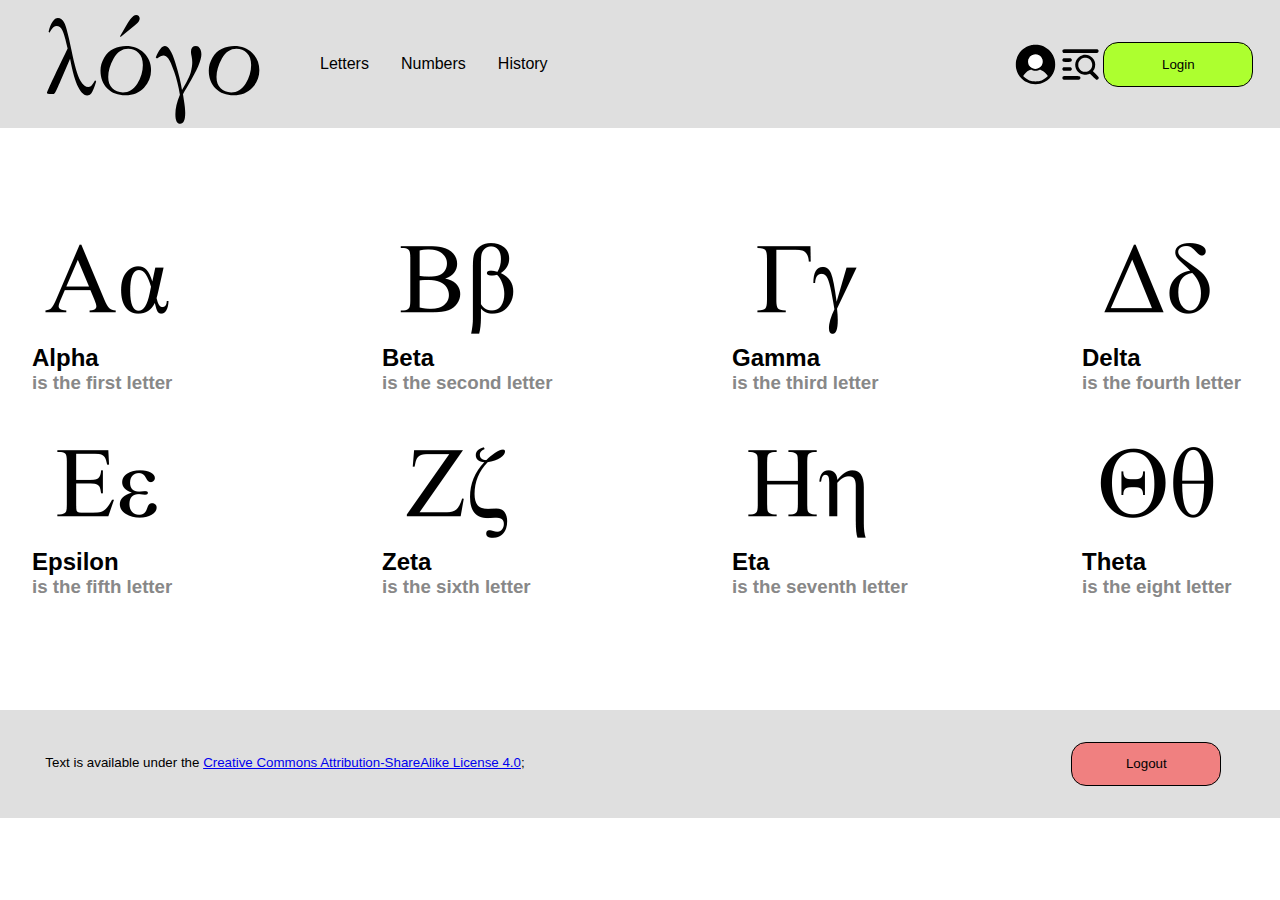
<file: simple_web_page/index.html>
<!doctype html>
<html lang="en">

<head>
    <meta charset="utf-8">
    <meta name="viewport" content="width=device-width, initial-scale=1">
    <meta name="description" content="Simple Web Page Assignment">
    <link rel="stylesheet" href="css/style.css">
    <!-- Project Name -->
    <title>Simple Web Page Assignment</title>
</head>

<body>
    <!-- Top Bar -->
    <div class="container">
        <div class="top-navigation">
            <div class="top-navigation-left">
                <img src="assets/logo.svg" alt="" width="240" />
                <div class="top-navigation-links">
                    <a href="links/letters.html">Letters</a>
                    <a href="links/numbers.html">Numbers</a>
                    <a href="links/history.html">History</a>
                </div>
            </div>
            <div class="top-navigation-right">
                <img src="assets/user-icon.svg" alt="" width="45" />
                <img src="assets/advanced-search.svg" alt="" width="45" />
                <button>Login</button>
            </div>
        </div>
        <!-- Grid -->
        <div class="wrapper">
            <div class="cell_a">
                <img src="assets/Alpha.png" alt="alpha" />
                <div class="wrapper-links">
                    <h2><a href="https://en.wikipedia.org/wiki/Alpha">Alpha</a></h2>
                </div>
                <h3>is the first letter</h3>
            </div>
            <div class="cell_b">
                <img src="assets/Beta.png" alt="alpha" />
                <div class="wrapper-links">
                    <h2><a href="https://en.wikipedia.org/wiki/Beta">Beta</a></h2>
                </div>
                <h3>is the second letter</h3>
            </div>
            <div class="cell_c">
                <img src="assets/Gamma.png" alt="alpha" />
                <div class="wrapper-links">
                    <h2><a href="https://en.wikipedia.org/wiki/Gamma">Gamma</a></h2>
                </div>
                <h3>is the third letter</h3>
            </div>
            <div class="cell_d">
                <img src="assets/Delta.png" alt="alpha" />
                <div class="wrapper-links">
                    <h2><a href="https://en.wikipedia.org/wiki/Delta_(letter)">Delta</a></h2>
                </div>
                <h3>is the fourth letter</h3>
            </div>
            <div class="cell_e">
                <img src="assets/Epsilon.png" alt="alpha" />
                <div class="wrapper-links">
                    <h2><a href="https://en.wikipedia.org/wiki/Epsilon">Epsilon</a></h2>
                </div>
                <h3>is the fifth letter</h3>
            </div>
            <div class="cell_f">
                <img src="assets/Zeta.png" alt="alpha" />
                <div class="wrapper-links">
                    <h2><a href="https://en.wikipedia.org/wiki/Zeta">Zeta</a></h2>
                </div>
                <h3>is the sixth letter</h3>
            </div>
            <div class="cell_g">
                <img src="assets/Eta.png" alt="alpha" />
                <div class="wrapper-links">
                    <h2><a href="https://en.wikipedia.org/wiki/Eta">Eta</a></h2>
                </div>
                <h3>is the seventh letter</h3>
            </div>
            <div class="cell_h">
                <img src="assets/Theta.png" alt="alpha" />
                <div class="wrapper-links">
                    <h2><a href="https://en.wikipedia.org/wiki/Theta">Theta</a></h2>
                </div>
                <h3>is the eight letter</h3>
            </div>
        </div>
        <!-- Footer -->
        <div class="footer-navigation">
            <div class="footer-navigation-cc">
                Text is available under the <a href="https://creativecommons.org/licenses/by-sa/4.0/">
                    Creative Commons Attribution-ShareAlike License 4.0</a>;
            </div>
            <div class="footer-navigation-right">
                <button>Logout</button>
            </div>
        </div>
    </div>
    </div>
</body>

</html>
</file>
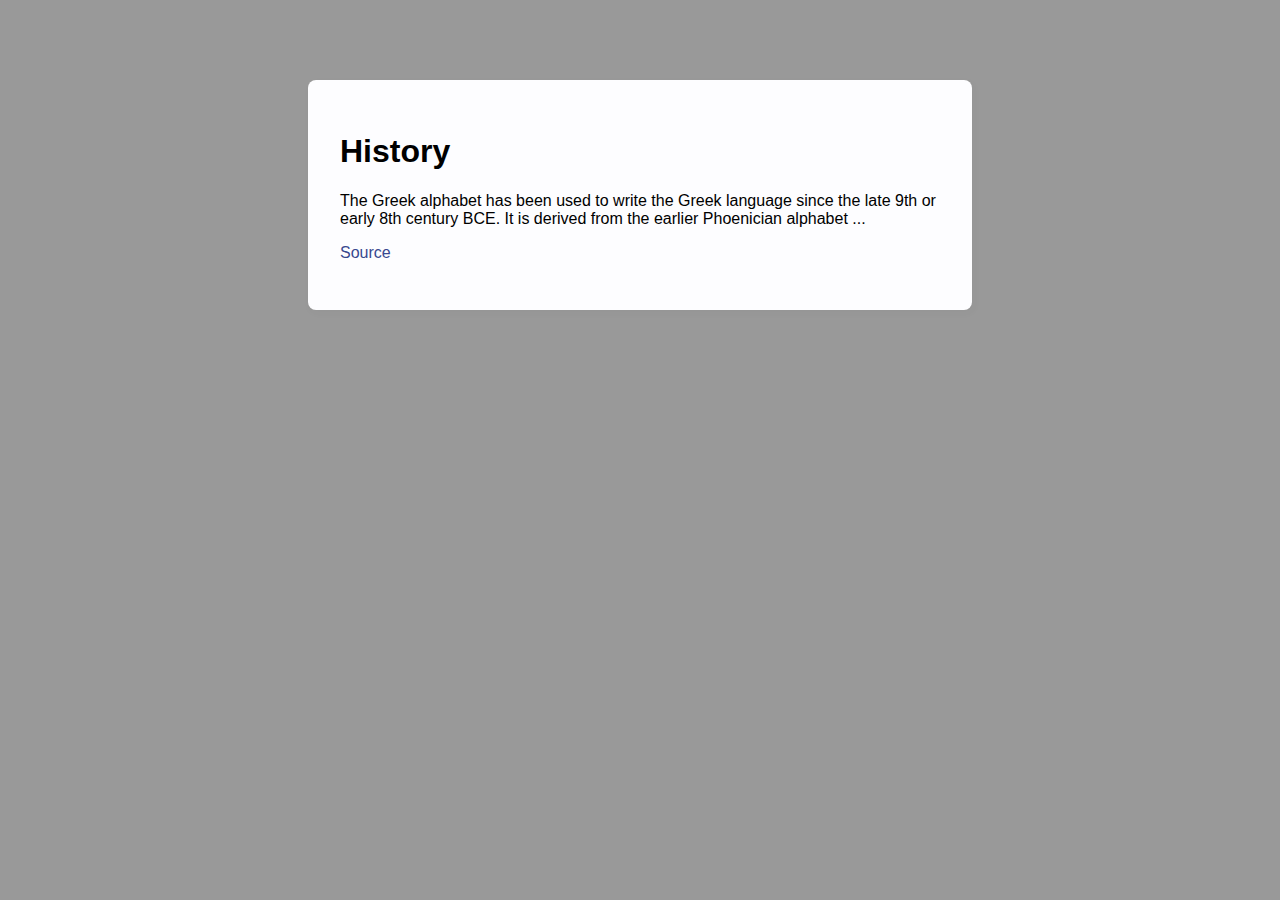
<file: simple_web_page/links/history.html>
<!doctype html>
<html lang="en">

<head>
    <meta charset="utf-8" />
    <title>History Page</title>
    <meta name="viewport" content="width=device-width, initial-scale=1" />
    <link rel="stylesheet" href="css/style.css">
</head>

<body>
    <div>
        <h1>History</h1>
        <p>The Greek alphabet has been used to write the Greek language since the late 9th or early 8th century BCE. It
            is derived from the earlier Phoenician alphabet ...</p>
        <p><a href="https://en.wikipedia.org/wiki/Greek_alphabet">Source</a></p>
    </div>
</body>

</html>
</file>
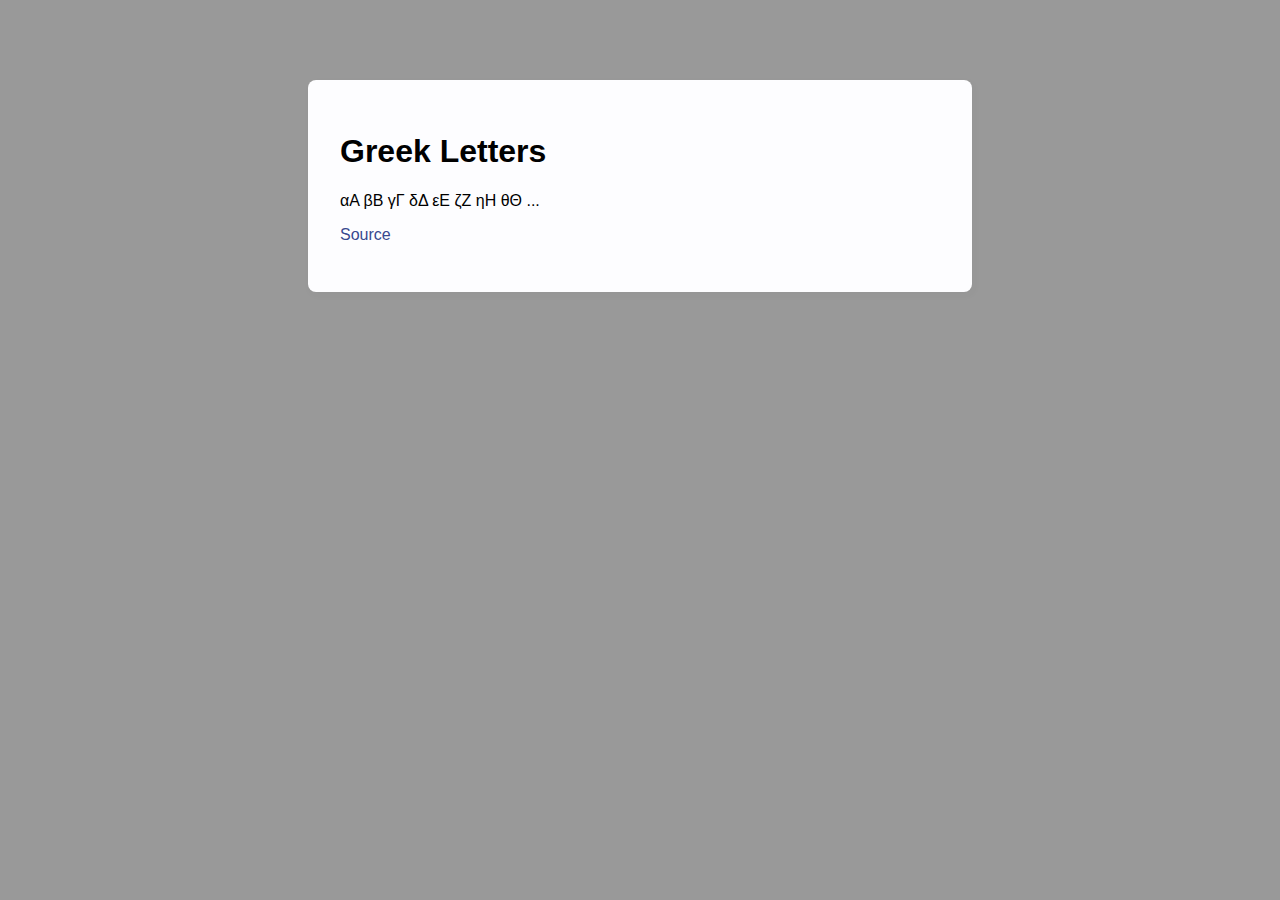
<file: simple_web_page/links/letters.html>
<!doctype html>
<html lang="en">

<head>
    <meta charset="utf-8" />
    <title>Letters Page</title>
    <meta name="viewport" content="width=device-width, initial-scale=1" />
    <link rel="stylesheet" href="css/style.css">
</head>

<body>
    <div>
        <h1>Greek Letters</h1>
        <p>αΑ βΒ γΓ δΔ εΕ ζΖ ηΗ θΘ ...</p>
        <p><a href="https://en.wikipedia.org/wiki/Greek_alphabet">Source</a></p>
    </div>
</body>

</html>
</file>
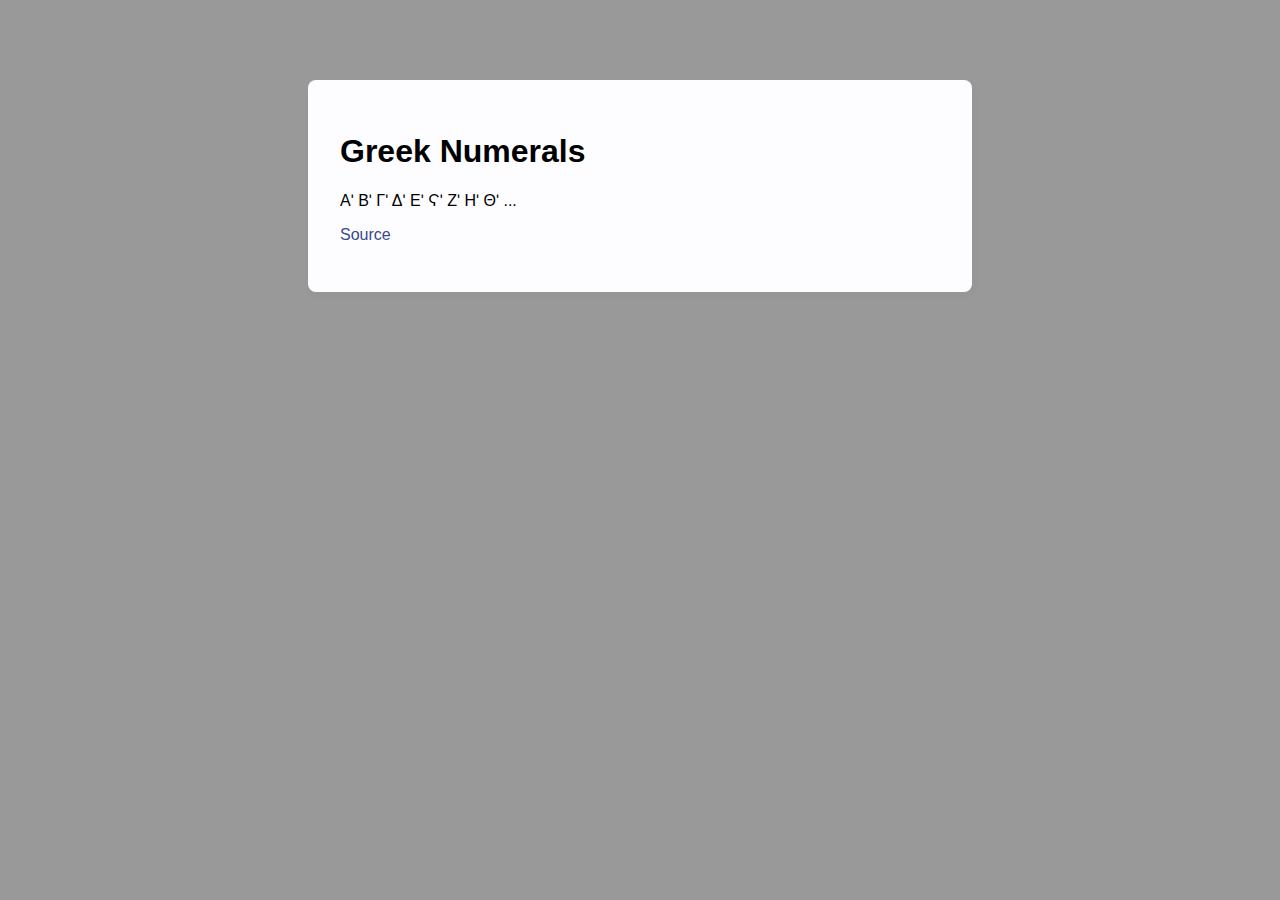
<file: simple_web_page/links/numbers.html>
<!doctype html>
<html lang="en">

<head>
    <meta charset="utf-8" />
    <title>Numbers Page</title>
    <meta name="viewport" content="width=device-width, initial-scale=1" />
    <link rel="stylesheet" href="css/style.css">
</head>

<body>
    <div>
        <h1>Greek Numerals</h1>
        <p>Αʹ Βʹ Γʹ Δʹ Εʹ Ϛʹ Ζʹ Ηʹ Θʹ ...</p>
        <p><a href="https://en.wikipedia.org/wiki/Greek_numerals">Source</a></p>
    </div>
</body>

</html>
</file>
<file: simple_web_page/css/style.css>
* {
    padding: 0;
    margin: 0;
    box-sizing: border-box;
}

body,
html {
    font-family: "Helvetica Neue", Helvetica, Arial, sans-serif;
}

.container {
    padding: 0em;
}

.top-navigation {
    display: flex;
    align-items: center;
    justify-content: space-between;
    background-color: #dfdfdf;
}

.top-navigation-left {
    padding-left: 2em;
    display: flex;
    align-items: center;
    gap: 3em;
}

.top-navigation-links {
    display: flex;
    gap: 2em;
}

.top-navigation-links a {
    text-decoration: none;
    color: black;
    display: flex;
    gap: 1em;
}

.top-navigation-right {
    display: flex;
}

.top-navigation-right a {
    text-decoration: none;
    color: black;
}

.top-navigation-right button {
    margin-right: 2em;
    border: 1px solid black;
    background-color: greenyellow;
    width: 150px;
    padding: 1em;
    border-radius: 15px;
    cursor: pointer;
}

.wrapper {
    
    margin-top: 5em;
    display: grid;
    grid-template-columns: 300px 300px 300px 300px;
    grid-gap: 50px;
    padding: 2em;
    background-color: #fff;
    color: #888888;
}

.wrapper-links a {
    text-decoration: none;
    color: black;
    gap: 1em;
  }

.footer-navigation {
    background-color: #dfdfdf;
    margin-top: 5em;
    display: flex;
    padding: 2em;
    justify-content: space-between;
  }

.footer-navigation-cc {
    
    gap: 2em;
    padding: 1em;
    font-size: smaller;
  }

.footer-navigation-right {
    display: flex;
    gap: 1em;
    align-items: right;
  }

.footer-navigation button {
    margin-right: 2em;
    border: 1px solid black;
    background-color: lightcoral;
    width: 150px;
    padding: 1em;
    border-radius: 15px;
    cursor: pointer;
}
</file>
<file: simple_web_page/links/css/style.css>
body {
    background-color: #999999;
    margin: 0;
    padding: 0;
    font-family: "Helvetica Neue", Helvetica, Arial, sans-serif;

}

div {
    width: 600px;
    margin: 5em auto;
    padding: 2em;
    background-color: #fdfdff;
    border-radius: 0.5em;
    box-shadow: 2px 3px 7px 2px rgba(0, 0, 0, 0.02);
}

a:link,
a:visited {
    color: #38488f;
    text-decoration: none;
}

@media (max-width: 700px) {
    div {
        margin: 0 auto;
        width: auto;
    }
}
</file>
